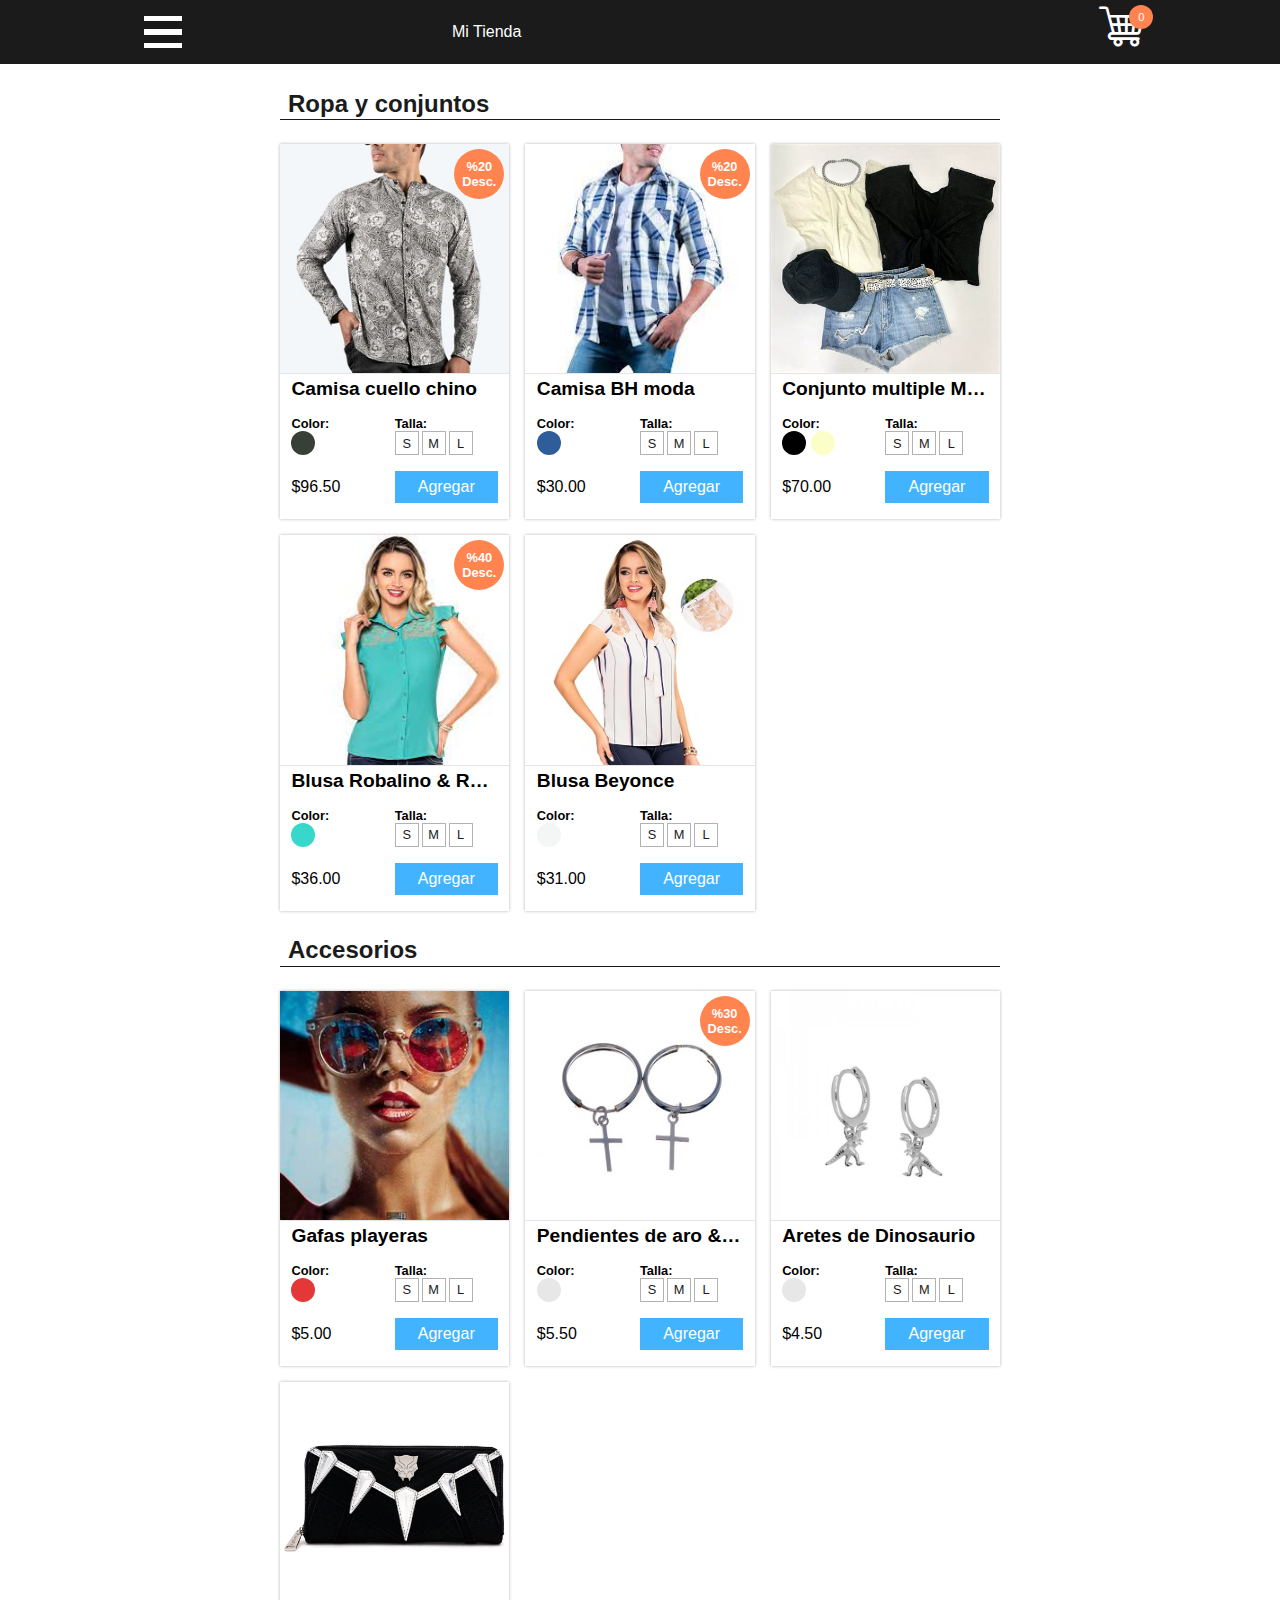
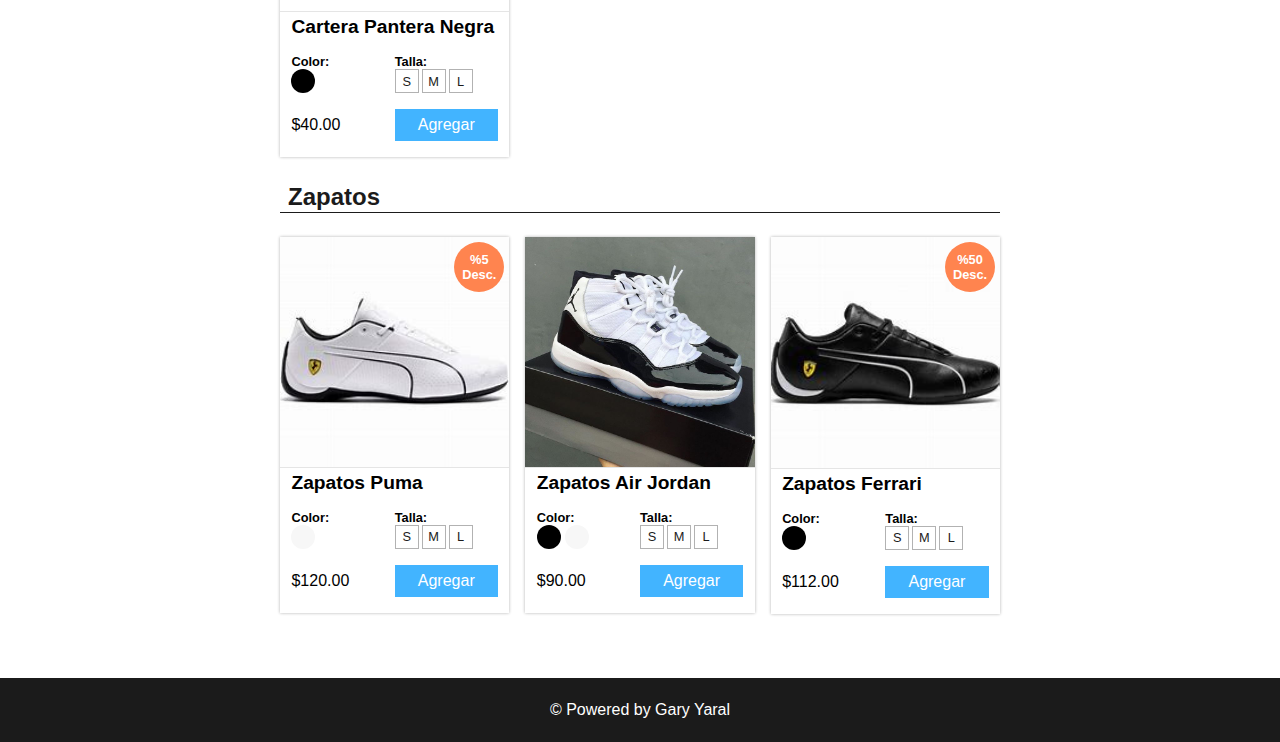
<file: index.html>
<!DOCTYPE html>
<html lang="en">
<head>
    <meta charset="UTF-8">
    <meta http-equiv="X-UA-Compatible" content="IE=edge">
    <meta name="viewport" content="width=device-width, initial-scale=1.0">
    <link rel="stylesheet" href="src/css/index.css">
    <link rel="stylesheet" href="src/css/icons/flaticon.css">
    <link rel="stylesheet" href="src/css/cart.css">
    <title>Catálogo | Pedidos</title>
</head>
<body>
    <nav>
        <a href="#" class="modal-open">
            <span></span>
            <span></span>
            <span></span>
        </a>
        <div class="business">Mi Tienda</div>
        <a href="#" class="icon-nav">
            <i class="flaticon-shopping-cart icon-cart"></i>
            <span class="items-counter">0</span>
        </a>
    </nav>
    <div class="container"></div>
    <footer>&copy Powered by Gary Yaral </footer>

    <!--Modal category-->
    <div class="modal-category modal-hidden">
        <button class="modal-close">X</button>
        <ul class="modal-list"></ul>
    </div>
    <div class="cart cart-hidden">
        <div class="cart-header">
            <button class="cart-header-button">X</button>
            <div class="cart-header-title">Su carrito</div>
        </div>
        <div class="cart-body">
            <div class="cart-items-selected"></div>
            <div class="cart-total">
                Total: $20.00       
            </div>
            <div class="cart-btns">
                <button class="clean-cart">Vaciar</button>
                <button class="clean-cart">Siguiente</button>
            </div>
        </div>
    </div>

    <!-- Script-->
    <script src="src/js/index.js" async></script>
    <!-- Script-->
    <script src="src/js/cart.js" async></script>
</body>
</html>
</file>
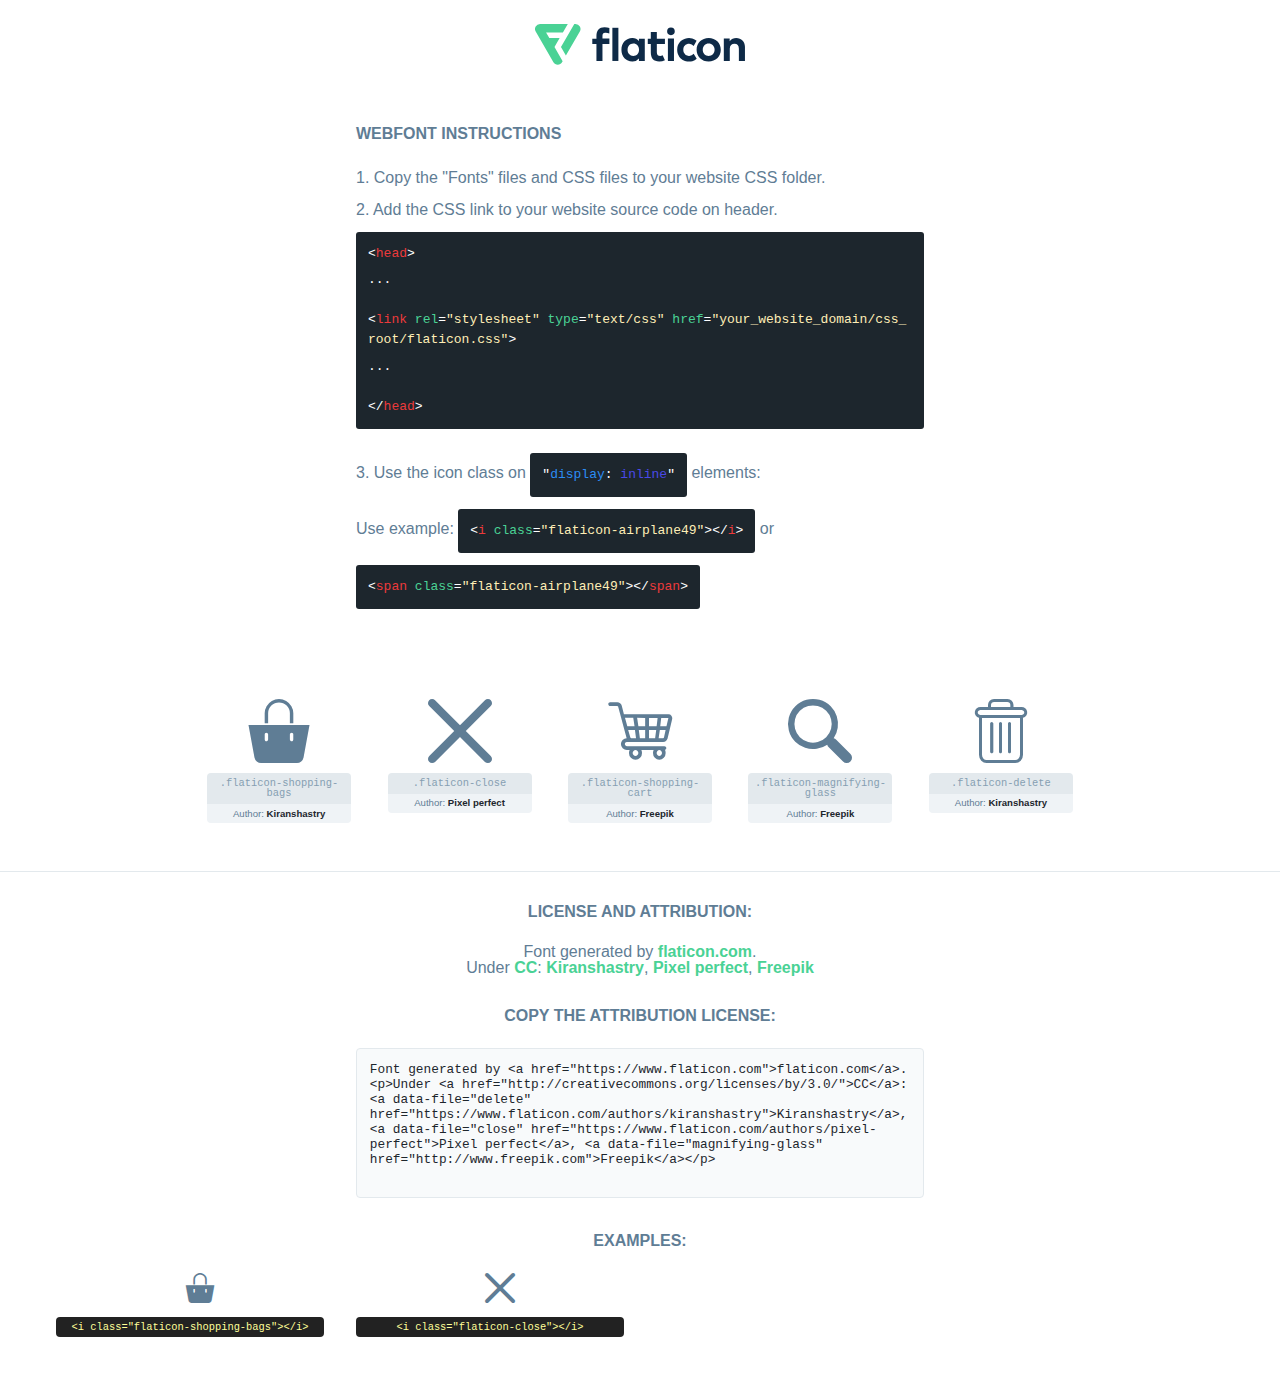
<file: src/css/icons/flaticon.html>
<!DOCTYPE html>
<html lang="en">
<head>
    <title>Flaticon Webfont</title>
    <link rel="stylesheet" type="text/css" href="flaticon.css"/>
    <meta charset="UTF-8">
    <style>
        html, body, div, span, applet, object, iframe,
        h1, h2, h3, h4, h5, h6, p, blockquote, pre,
        a, abbr, acronym, address, big, cite, code,
        del, dfn, em, img, ins, kbd, q, s, samp,
        small, strike, strong, sub, sup, tt, var,
        b, u, i, center,
        dl, dt, dd, ol, ul, li,
        fieldset, form, label, legend,
        table, caption, tbody, tfoot, thead, tr, th, td,
        article, aside, canvas, details, embed,
        figure, figcaption, footer, header, hgroup,
        menu, nav, output, ruby, section, summary,
        time, mark, audio, video {
            margin: 0;
            padding: 0;
            border: 0;
            font-size: 100%;
            font: inherit;
            vertical-align: baseline;
        }

        /* HTML5 display-role reset for older browsers */
        article, aside, details, figcaption, figure,
        footer, header, hgroup, menu, nav, section {
            display: block;
        }

        body {
            line-height: 1;
        }

        ol, ul {
            list-style: none;
        }

        blockquote, q {
            quotes: none;
        }

        blockquote:before, blockquote:after,
        q:before, q:after {
            content: '';
            content: none;
        }

        table {
            border-collapse: collapse;
            border-spacing: 0;
        }

        body {
            font-family: Helvetica, Arial, sans-serif;
            font-size: 16px;
            color: #5f7d95;
        }

        a {
            color: #4AD295;
            font-weight: bold;
            text-decoration: none;
        }

        * {
            -moz-box-sizing: border-box;
            -webkit-box-sizing: border-box;
            box-sizing: border-box;
            margin: 0;
            padding: 0;
        }

        [class^="flaticon-"]:before, [class*=" flaticon-"]:before, [class^="flaticon-"]:after, [class*=" flaticon-"]:after {
            font-family: Flaticon;
            font-size: 30px;
            font-style: normal;
            margin-left: 20px;
            color: #333;
        }

        .wrapper {
            max-width: 600px;
            margin: auto;
            padding: 0 1em;
        }

        .title {
            margin-bottom: 24px;
            text-transform: uppercase;
            font-weight: bold;
        }

        header {
            text-align: center;
            padding: 24px;
        }

        header .logo {
            width: 210px;
            height: auto;
            border: none;
            display: inline-block;
        }

        header strong {
            font-size: 28px;
            font-weight: 500;
            vertical-align: middle;
        }

        .demo {
            margin: 2em auto;
            line-height: 1.25em;
        }

        .demo ul li {
            margin-bottom: 12px;
        }

        .demo ul li code {
            background-color: #1D262D;
            border-radius: 3px;
            padding: 12px;
            display: inline-block;
            color: #fff;
            font-family: Consolas, Monaco, Lucida Console, Liberation Mono, DejaVu Sans Mono, Bitstream Vera Sans Mono, Courier New, monospace;
            font-weight: lighter;
            margin-top: 12px;
            font-size: 13px;
            word-break: break-all;
        }

        .demo ul li code .red {
            color: #EC3A3B;
        }

        .demo ul li code .green {
            color: #4AD295;
        }

        .demo ul li code .yellow {
            color: #FFEEB6;
        }

        .demo ul li code .blue {
            color: #2C8CF4;
        }

        .demo ul li code .purple {
            color: #4949E7;
        }

        .demo ul li code .dots {
            margin-top: 0.5em;
            display: block;
        }

        #glyphs {
            border-bottom: 1px solid #E3E9ED;
            padding: 2em 0;
            text-align: center;
        }

        .glyph {
            display: inline-block;
            width: 9em;
            margin: 1em;
            text-align: center;
            vertical-align: top;
            background: #FFF;
        }

        .glyph .flaticon {
            padding: 10px;
            display: block;
            font-family: "Flaticon";
            font-size: 64px;
            line-height: 1;
        }

        .glyph .flaticon:before {
            font-size: 64px;
            color: #5f7d95;
            margin-left: 0;
        }

        .class-name {
            font-size: 0.65em;
            background-color: #E3E9ED;
            color: #869FB2;
            border-radius: 4px 4px 0 0;
            padding: 0.5em;
            font-family: Consolas, Monaco, Lucida Console, Liberation Mono, DejaVu Sans Mono, Bitstream Vera Sans Mono, Courier New, monospace;
        }

        .author-name {
            font-size: 0.6em;
            background-color: #EFF3F6;
            border-top: 0;
            border-radius: 0 0 4px 4px;
            padding: 0.5em;
        }

        .author-name a {
            color: #1D262D;
        }

        .class-name:last-child {
            font-size: 10px;
            color: #888;
        }

        .class-name:last-child a {
            font-size: 10px;
            color: #555;
        }

        .glyph > input {
            display: block;
            width: 100px;
            margin: 5px auto;
            text-align: center;
            font-size: 12px;
            cursor: text;
        }

        .glyph > input.icon-input {
            font-family: "Flaticon";
            font-size: 16px;
            margin-bottom: 10px;
        }

        .attribution .title {
            margin-top: 2em;
        }

        .attribution textarea {
            background-color: #F8FAFB;
            color: #1D262D;
            padding: 1em;
            border: none;
            box-shadow: none;
            border: 1px solid #E3E9ED;
            border-radius: 4px;
            resize: none;
            width: 100%;
            height: 150px;
            font-size: 0.8em;
            font-family: Consolas, Monaco, Lucida Console, Liberation Mono, DejaVu Sans Mono, Bitstream Vera Sans Mono, Courier New, monospace;
            -webkit-appearance: none;
        }

        .attribution textarea:hover {
            border-color: #CFD9E0;
        }

        .attribution textarea:focus {
            border-color: #4AD295;
        }

        .iconsuse {
            margin: 2em auto;
            text-align: center;
            max-width: 1200px;
        }

        .iconsuse:after {
            content: '';
            display: table;
            clear: both;
        }

        .iconsuse .image {
            float: left;
            width: 25%;
            padding: 0 1em;
        }

        .iconsuse .image p {
            margin-bottom: 1em;
        }

        .iconsuse .image span {
            display: block;
            font-size: 0.65em;
            background-color: #222;
            color: #fff;
            border-radius: 4px;
            padding: 0.5em;
            color: #FFFF99;
            margin-top: 1em;
            font-family: Consolas, Monaco, Lucida Console, Liberation Mono, DejaVu Sans Mono, Bitstream Vera Sans Mono, Courier New, monospace;
        }

        .flaticon:before {
            color: #5f7d95;
        }

        #footer {
            text-align: center;
            background-color: #1D262D;
            color: #869FB2;
            padding: 12px;
            font-size: 14px;
        }

        #footer a {
            font-weight: normal;
        }

        @media (max-width: 960px) {
            .iconsuse .image {
                width: 50%;
            }
        }

        .preview {
            width: 100px;
            display: inline-block;
            margin: 10px;
        }

        .preview .inner {
            display: inline-block;
            width: 100%;
            text-align: center;
            background: #f5f5f5;
            -webkit-border-radius: 3px 3px 0 0;
            -moz-border-radius: 3px 3px 0 0;
            border-radius: 3px 3px 0 0;
        }

        .preview .inner  {
            line-height: 85px;
            font-size: 40px;
            color: #333;
        }

        .label {
            display: inline-block;
            width: 100%;
            box-sizing: border-box;
            padding: 5px;
            font-size: 10px;
            font-family: Monaco, monospace;
            color: #666;
            white-space: nowrap;
            overflow: hidden;
            text-overflow: ellipsis;
            background: #ddd;
            -webkit-border-radius: 0 0 3px 3px;
            -moz-border-radius: 0 0 3px 3px;
            border-radius: 0 0 3px 3px;
            color: #666;
        }
    </style>
</head>
<body>
    <header>
        <a href="https://www.flaticon.com/" target="_blank" class="logo">
            <svg xmlns="http://www.w3.org/2000/svg" viewBox="0 0 394.3 76.5">
                <path d="M156.6,69.4H145.3V7.1h11.3Z" style="fill:#0e2a47"/>
                <path d="M206.2,69.4h-11V64.8a15.4,15.4,0,0,1-12.6,5.7c-11.6,0-20.3-9.5-20.3-22.1s8.8-22.1,20.3-22.1a15.4,15.4,0,0,1,12.6,5.8V27.5h11Zm-32.4-21c0,6.4,4.2,11.6,10.8,11.6s10.8-4.9,10.8-11.6-4.4-11.6-10.8-11.6S173.9,42,173.9,48.4Z"
                      style="fill:#0e2a47"/>
                <path d="M262.5,13.7a7.2,7.2,0,0,1-14.4,0,7.2,7.2,0,1,1,14.4,0ZM261,69.4H249.6v-42H261Z"
                      style="fill:#0e2a47"/>
                <path id="_Trazado_" data-name="&lt;Trazado&gt;"
                      d="M139.6,17.8a16.6,16.6,0,0,0-8-1.4c-3.2.4-4.9,2-4.9,5.9v5.1h13V37.5h-13v32H115.4v-32h-7.8v-10h7.8V22.2c0-9.9,5.2-16.3,15-16.3a23.4,23.4,0,0,1,9.3,1.8Z"
                      style="fill:#0e2a47"/>
                <path d="M235.1,60c-3.5,0-6.3-1.9-6.3-7.1V37.5H244v-10H228.8V15H217.5V27.5h-5.7v10h5.7V53.7c0,10.9,5.3,16.8,15.7,16.8A22.9,22.9,0,0,0,244,68l-4.3-9.1A12.3,12.3,0,0,1,235.1,60Z"
                      style="fill:#0e2a47"/>
                <path d="M348.9,48.4c0,12.6-9.7,22.1-22.7,22.1s-22.7-9.4-22.7-22.1,9.6-22.1,22.7-22.1S348.9,35.8,348.9,48.4Zm-33.9,0c0,6.8,4.8,11.6,11.1,11.6s11.2-4.8,11.2-11.6-4.8-11.6-11.2-11.6S315.1,41.6,315.1,48.4Z"
                      style="fill:#0e2a47"/>
                <path d="M394.3,42.7V69.4H382.9V46.3c0-6.1-3-9.4-8.2-9.4s-8.9,3.2-8.9,9.5v23H354.6v-42h11v4.9c3-4.5,7.6-6.1,12.3-6.1C387.5,26.3,394.3,33,394.3,42.7Z"
                      style="fill:#0e2a47"/>
                <path d="M298,55.7h0a12.4,12.4,0,0,1-8.2,4.2h-.9l-1.8-.2a10,10,0,0,1-7.4-5.6,13.2,13.2,0,0,1-1.2-5.8,13,13,0,0,1,1.3-5.9,10.1,10.1,0,0,1,7.5-5.5h2.4a11.7,11.7,0,0,1,8.3,4.2l5.5-9.6a19.9,19.9,0,0,0-8.1-4.3,23.4,23.4,0,0,0-6.1-.8,25.2,25.2,0,0,0-7.5,1.1,20.9,20.9,0,0,0-8,4.6,21.9,21.9,0,0,0-6.8,16.4,21.9,21.9,0,0,0,6.7,16.3,20.9,20.9,0,0,0,8,4.6,25.2,25.2,0,0,0,7.7,1.2,23.6,23.6,0,0,0,6.2-.8,20,20,0,0,0,8.1-4.4Z"
                      style="fill:#0e2a47"/>
                <path d="M46.3,26.5H26.9L20.8,16H52.4L61.6,0H9.4A9.3,9.3,0,0,0,1.3,4.7a9.3,9.3,0,0,0,0,9.4L34.6,71.8a9.4,9.4,0,0,0,16.2,0l1.1-1.9L36.6,43.3Z"
                      style="fill:#4ad295"/>
                <path d="M84.2,4.7A9.3,9.3,0,0,0,76.1,0H73.8l-25,43.3,9.2,16L84.2,14A9.3,9.3,0,0,0,84.2,4.7Z"
                      style="fill:#4ad295"/>
            </svg>
        </a>
    </header>
    <section class="demo wrapper">

        <p class="title">Webfont Instructions</p>

        <ul>
            <li>
                <span class="num">1. </span>Copy the "Fonts" files and CSS files to your website CSS folder.
            </li>
            <li>
                <span class="num">2. </span>Add the CSS link to your website source code on header.
                <code class="big">
                    &lt;<span class="red">head</span>&gt;
                    <br/><span class="dots">...</span>
                    <br/>&lt;<span class="red">link</span> <span class="green">rel</span>=<span
                        class="yellow">"stylesheet"</span> <span class="green">type</span>=<span
                        class="yellow">"text/css"</span> <span class="green">href</span>=<span class="yellow">"your_website_domain/css_root/flaticon.css"</span>&gt;
                    <br/><span class="dots">...</span>
                    <br/>&lt;/<span class="red">head</span>&gt;
                </code>
            </li>

            <li>
                <p>
                    <span class="num">3. </span>Use the icon class on <code>"<span class="blue">display</span>:<span
                        class="purple"> inline</span>"</code> elements:
                    <br/>
                    Use example: <code>&lt;<span class="red">i</span> <span class="green">class</span>=<span class="yellow">&quot;flaticon-airplane49&quot;</span>&gt;&lt;/<span
                        class="red">i</span>&gt;</code> or <code>&lt;<span class="red">span</span> <span
                        class="green">class</span>=<span class="yellow">&quot;flaticon-airplane49&quot;</span>&gt;&lt;/<span
                        class="red">span</span>&gt;</code>
            </li>
        </ul>

    </section>
    <section id="glyphs">
            <div class="glyph">
                <i class="flaticon flaticon-shopping-bags"></i>
                <div class="class-name">.flaticon-shopping-bags</div>
                <div class="author-name">Author: <a data-file="shopping-bags" href="https://www.flaticon.com/authors/kiranshastry">Kiranshastry</a> </div>
            </div>

            <div class="glyph">
                <i class="flaticon flaticon-close"></i>
                <div class="class-name">.flaticon-close</div>
                <div class="author-name">Author: <a data-file="close" href="https://www.flaticon.com/authors/pixel-perfect">Pixel perfect</a> </div>
            </div>

            <div class="glyph">
                <i class="flaticon flaticon-shopping-cart"></i>
                <div class="class-name">.flaticon-shopping-cart</div>
                <div class="author-name">Author: <a data-file="shopping-cart" href="http://www.freepik.com">Freepik</a> </div>
            </div>

            <div class="glyph">
                <i class="flaticon flaticon-magnifying-glass"></i>
                <div class="class-name">.flaticon-magnifying-glass</div>
                <div class="author-name">Author: <a data-file="magnifying-glass" href="http://www.freepik.com">Freepik</a> </div>
            </div>

            <div class="glyph">
                <i class="flaticon flaticon-delete"></i>
                <div class="class-name">.flaticon-delete</div>
                <div class="author-name">Author: <a data-file="delete" href="https://www.flaticon.com/authors/kiranshastry">Kiranshastry</a> </div>
            </div>

    </section>

    <section class="attribution wrapper"   style="text-align:center;">

        <div class="title">License and attribution:</div><div class="attrDiv">Font generated by <a href="https://www.flaticon.com">flaticon.com</a>. <div><p>Under <a href="http://creativecommons.org/licenses/by/3.0/">CC</a>: <a data-file="delete" href="https://www.flaticon.com/authors/kiranshastry">Kiranshastry</a>, <a data-file="close" href="https://www.flaticon.com/authors/pixel-perfect">Pixel perfect</a>, <a data-file="magnifying-glass" href="http://www.freepik.com">Freepik</a></p>  </div>
        </div>
        <div class="title">Copy the Attribution License:</div>

        <textarea onclick="this.focus();this.select();">Font generated by &lt;a href=&quot;https://www.flaticon.com&quot;&gt;flaticon.com&lt;/a&gt;. <p>Under <a href="http://creativecommons.org/licenses/by/3.0/">CC</a>: <a data-file="delete" href="https://www.flaticon.com/authors/kiranshastry">Kiranshastry</a>, <a data-file="close" href="https://www.flaticon.com/authors/pixel-perfect">Pixel perfect</a>, <a data-file="magnifying-glass" href="http://www.freepik.com">Freepik</a></p> 
        </textarea>

    </section>

    <section class="iconsuse">

        <div class="title">Examples:</div>
            <div class="image">
                <p>
                    <i class="flaticon flaticon-shopping-bags"></i>
                    <span>&lt;i class=&quot;flaticon-shopping-bags&quot;&gt;&lt;/i&gt;</span>
                </p>
            </div>
            <div class="image">
                <p>
                    <i class="flaticon flaticon-close"></i>
                    <span>&lt;i class=&quot;flaticon-close&quot;&gt;&lt;/i&gt;</span>
                </p>
            </div>
            <div class="image">
                <p>
                    <i class=
</file>
<file: src/css/index.css>
:root{
    --dark-orange:#b36240;
    --orange: #ff844f;
    --blue-light: #42b4ff;
    --dark-yellow: #b3931d;
    --yellow: #ffd536;
    --black: rgb(27, 27, 27);
    --blue-light2:rgb(1, 88, 146);
}

*{
    padding:0;
    margin:0;
    box-sizing: border-box;
    font-family: Arial, Helvetica, sans-serif;
}

body,
.container{
    width:100%;
    height:100vh;
    display:flex;
    flex-direction:column;
    align-items: center;
    background-color: rgb(255, 255, 255);
}

nav{
    position:fixed;
    z-index:99;
    display:flex;
    width:100%;
    height: 4rem;
    align-items: center;
    background: var(--black);
    justify-content: space-around;
}

.modal-open{
    width:2.5rem;
    min-height:2.5rem;
    display:flex;
    flex-direction:column;
    justify-content: space-around;
    align-items: center; 
    margin-left: 1rem; 
}

nav a span{
    display: flex;
    height: .35rem;
    width: 95%;
    background:#fff;
}

.business{
    width: 30%;
    color:#fff;
    margin-left: 1rem;
    font-size: 1rem;
}

nav a{
    text-decoration: none;
}

.icon-nav{
    position:relative;
    width:4rem;
    height:4rem;
    display:flex;
    align-items: center;
    justify-content: center;
    align-self: right;
}

.icon-cart{
    color:#fff;
    font-size: 2.8rem;
}

.items-counter{
    display:flex;
    position:absolute;
    background-color: var(--orange);
    top:5px;
    right: 0px;
    height:1.5rem;
    width: 1.5rem;
    border-radius: 50%;
    font-size:.7rem;
    color:#fff;
    justify-content: center;
    align-items: center;
}

.container{ 
    margin-top:4rem;
    max-width:800px;
    margin-bottom: 4rem;
    height:fit-content;
}

.section{
    width:90%;
    height: fit-content;
    display:flex;
    justify-content: center;
    flex-direction: column;
    scroll-margin-top: 4rem;
}

.section-title{
    display: flex;
    width:100%;
    margin-bottom: 1.5rem;
    margin-top: 1.5rem;
    font-size:1.5rem;
    align-items: center;
    height:2rem;
    background:transparent;
    font-weight: bold;
    color:var(--black);
    padding:.5rem ;
    border-bottom: 1px solid var(--black);
}


/* Card */

.cards{
    display:grid;
    grid-template-columns: repeat(3, 1fr);
    gap:1rem;
    max-width:1000px;
}

.card{
    min-width:100%;
    height: fit-content;
    box-shadow: 0 0 3px rgba(0,0,0,0.3);
    display:flex;
    flex-direction:column;
    align-items: center;
    background:#fff;
}

.card-header{
    width:100%;
    height: fit-content;
    position:relative;
}

.card-img{
    width:100%;
    border-bottom: .5px solid rgba(0,0,0,0.1);
}

.card-stock{
    position:absolute;
    z-index:10;
    border-radius:50%;
    background:var(--orange);
    height:50px;
    width:50px;
    display:flex;
    justify-content: center;
    align-items: center;
    color:#fff;
    font-size: 1rem;
    font-weight: bold;
    top:5px;
    right:5px;
    flex-direction:column;
    font-size:.8rem;
}

.card-body{
    width:90%;
}

.card-title{
    font-size: 1.2rem;
    font-weight:bold;
    max-width: 100%;
    white-space: nowrap;
    overflow: hidden;
    text-overflow: ellipsis;
}

.card-info{
    display:grid;
    grid-template-columns: 1fr 1fr;
}

.card-colors,
.card-sizes{
    margin-top:1rem;
    display:flex;
    flex-direction:column;
    width:100%;
}

.card-colors-block,
.card-size-block{
    display:flex;
}

.card-colors-block{
    display:grid;
    grid-template-columns: repeat(3, 1fr);
    gap:.1rem;
    width:60%;
}

.card-colors-title,
.card-size-title{
    font-size: .8rem;
    font-weight:bold;
}

.card-color,
.card-size{
    width: 1.5rem;
    height:1.5rem;
}

.card-color{
    border-radius: 50%;
    margin-right:3px;
}

.card-size{
    background:transparent;
    color:var(--black);
    display: flex;
    justify-content:center;
    align-items:center;
    margin-right: 3px;
    font-size: .8rem;
    border:.5px solid rgba(0,0,0,0.3);
}

.card-block{
    display:grid;;
    grid-template-columns: 1fr 1fr;
    margin-top:1rem;
    margin-bottom: 1rem;
    width:100%;
}

.card-price{
    display:flex;
    align-items:center;
    font-size: 1rem;
}

.card-btn{
    width:100%;
    background: var(--blue-light);
    color:#fff;
    height:2rem;
    display: flex;
    justify-content: center;
    align-items:center;
    cursor:pointer;
    font-size:1rem
}

footer{
    width:100%;
    min-height:4rem;
    display:flex;
    background: var(--black);
    color:#fff;
    justify-content: center;
    align-items: center;
}

.modal-category{
    position:fixed;
    width:100%;
    height: 100%;
    background:rgb(27, 27, 27);
    color:#fff;
    z-index:100;
    overflow: auto;
    display:flex;
    justify-content: center;
    align-items: center;
}

.modal-close{
    position:absolute;
    top:10px;
    right:10px;
    width:2rem;
    height:2rem;
    border:none;
    background:transparent;
    color:#fff;
    cursor:pointer;
    font-size: 1.5rem;
}

.modal-list{
    width:100%;
    height:fit-content;
    display:flex;
    align-items: center;
    flex-direction:column;
    list-style: none;
}

.modal-list a{
    width:100%;
    height:2.8rem;
    display:flex;
    justify-content: center;
    font-size:1.5rem;
    text-decoration:none;
    color:#fff;
    align-items: center;
}

.modal-list a:hover{
    background: var(--blue-light);
    color:#fff;
}

.modal-hidden{
    display:none;
}


@media screen and (max-width: 650px) {
    .cards{
        display:grid;
        grid-template-columns: repeat(2, 1fr);
        gap:1rem;
        max-width:1000px;
    }
}

@media screen and (max-width: 450px) {
    .cards{
        display:grid;
        grid-template-columns: repeat(1, 1fr);
        gap:1rem;
        max-width:1000px;
    }
}
</file>
<file: src/css/icons/flaticon.css>
@font-face {
    font-family: "flaticon";
    src: url("./flaticon.ttf?cac266b289d868d88d7b035ef6076d47") format("truetype"),
url("./flaticon.woff?cac266b289d868d88d7b035ef6076d47") format("woff"),
url("./flaticon.woff2?cac266b289d868d88d7b035ef6076d47") format("woff2"),
url("./flaticon.eot?cac266b289d868d88d7b035ef6076d47#iefix") format("embedded-opentype"),
url("./flaticon.svg?cac266b289d868d88d7b035ef6076d47#flaticon") format("svg");
}

i[class^="flaticon-"]:before, i[class*=" flaticon-"]:before {
    font-family: flaticon !important;
    font-style: normal;
    font-weight: normal !important;
    font-variant: normal;
    text-transform: none;
    line-height: 1;
    -webkit-font-smoothing: antialiased;
    -moz-osx-font-smoothing: grayscale;
}

.flaticon-shopping-bags:before {
    content: "\f101";
}
.flaticon-close:before {
    content: "\f102";
}
.flaticon-shopping-cart:before {
    content: "\f103";
}
.flaticon-magnifying-glass:before {
    content: "\f104";
}
.flaticon-delete:before {
    content: "\f105";
}
</file>
<file: src/css/cart.css>
.cart{
    display:flex;
    flex-direction:column;
    width:100%;
    min-height:100vh;
    position:fixed;
    z-index:1000;
    background:#fff;
}

.cart-header{
    display:flex;
    width:100%;
    justify-content: center;
    align-items: center;
    border-bottom: 1px solid var(--black);
    color: var(--black);
    height:4rem;
}

.cart-header-button{
    font-weight: bolder;
    font-size:1rem;
    position:absolute;
    top:0;
    right:0;
    width:2.5rem;
    height:2.5rem;
    z-index: 1100;
    border:none;
    background:transparent;
    cursor:pointer;
    justify-content: center;
    align-items: center;
}

.cart-header-title{
    font-size: 1.5rem;
    font-weight: bold;
}

.cart-body,
.cart-items-selected{
    width:100%;
    display:flex;
    flex-direction: column;
}

.cart-items-selected{
    height:fit-content;
    max-height: 400px;
    overflow:auto;
    padding-bottom: .5rem;
}

.cart-item-card{
    display:flex;
    justify-content: space-between;
    width:95%;
    align-self: center;
    margin-top:.5rem;
    box-shadow: 0 0 3px rgba(0,0,0,.5);
    position:relative;
}
.card-item-remove{
    position:absolute;
    top:0px;
    right:0px;
    width:1.5rem;
    height:1.5rem;
    font-size: 1rem;
    display:flex;
    justify-content: center;
    align-items: center;
    cursor:pointer;
}


.cart-item-img{
    display:flex;
    width:40%;
}

.cart-item-info{
    width:60%;
    display:flex;
    flex-direction: column;
    justify-content: center;
    align-items: center;
    min-height: 100%;
}

.cart-item-title{
    font-size: .8rem;
    font-weight: bold;
}


.cart-item-title,
.cart-item-price,
.cart-item-btns{
    margin-top: .5rem;
}

.cart-item-price{
    font-size: .7rem;
}

.cart-item-btns{
    display: grid;
    grid-template-columns: 2.6rem 2.6rem 2.6rem;
    grid-template-rows: 1.5rem;
    gap:5px;
}

.cart-item-btns button{
    background: var(--black);
    color:#fff;
    border:none;
}

.cart-item-btns button:hover{
    background: var(--blue-light);
}

.cart-item-btns input{
    outline:none;
    padding: 5px 2px;
    text-align: center;
}

.cart-item-btns input::-webkit-inner-spin-button,
.cart-item-btns input::-webkit-inner-spin-button{
    -webkit-appearance: none;
    outline:none;
}

.cart-total{
    width:100%;
    display:flex;
    border-top: 1px solid var(--black);
    color:var(--black);
    height:3rem;
    justify-content: flex-end;
    padding-right: 1rem;
    align-items: center;
    font-weight: bold;
}

.cart-btns{
    display:flex;
    justify-content: space-around;
    padding:.5rem;
    width:100%;
    height: fit-content;
    margin-top: 1rem;
}

.cart-btns button{
    width: 6.5rem;
    height:2rem;
    cursor: pointer;
    font-size: 1rem;
}

.cart-btns button:nth-child(1){
    border:1px solid var(--black);
    background:transparent;
}

.cart-btns button:nth-child(2){
    border:none;
    background:var(--blue-light);
    color:#fff;
}

.cart-hidden{
    display:none;
}

@media screen and (max-height: 823px){
    .cart-items-selected{
        height:fit-content;
        max-height: 600px;
        overflow:auto;
    }
}

@media screen and (max-height: 731px){
    .cart-items-selected{
        height:fit-content;
        max-height: 500px;
        overflow:auto;
    }
}

@media screen and (max-height: 736px){
    .cart-items-selected{
        height:fit-content;
        max-height: 500px;
        overflow:auto;
    }
}

@media screen and (max-height: 640px){
    .cart-items-selected{
        height:fit-content;
        max-height: 400px;
        overflow:auto;
    }
}

@media screen and (max-height: 670px){
    .cart-items-selected{
        height:fit-content;
        max-height: 400px;
        overflow:auto;
    }
}


@media screen and (max-height: 568px){
    .cart-items-selected{
        height:fit-content;
        max-height: 300px;
        overflow:auto;
    }
}
</file>
